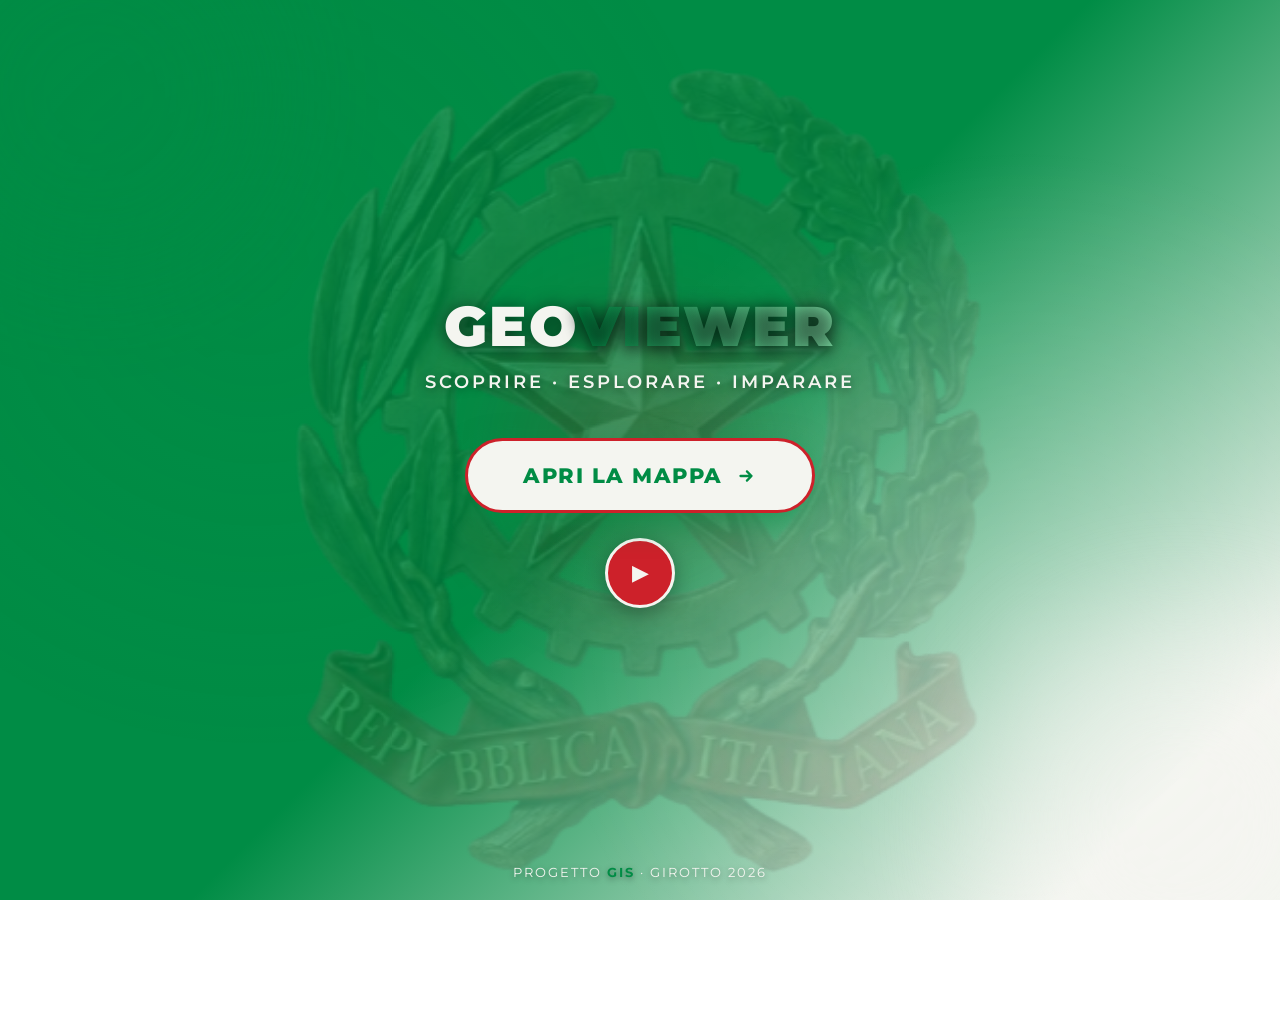
<file: index.html>
<!DOCTYPE html>
<html lang="it">
<head>
    <meta charset="UTF-8">
    <meta name="viewport" content="width=device-width, initial-scale=1.0">
    <title>Geoviewer | Italia</title>
    <link href="https://fonts.googleapis.com/css2?family=Montserrat:wght@400;600;800;900&display=swap" rel="stylesheet">

    <style>
        /* ===== VARIABLES DE COLOR ITALIA ===== */
        :root {
            --it-green: #008C45;      /* Verde bandera italiana */
            --it-green-dark: #005A2B;
            --it-white: #F4F5F0;      /* Blanco bandera italiana */
            --it-red: #CD212A;        /* Rojo bandera italiana */
            --it-red-dark: #8B0000;
        }

        * { margin: 0; padding: 0; box-sizing: border-box; }

        body, html {
            height: 100vh;
            width: 100%;
            font-family: 'Montserrat', sans-serif;
            overflow: hidden;
            /* ===== FONDO DE TRES COLORES: VERDE, BLANCO, ROJO ===== */
            background: linear-gradient(135deg,
                var(--it-green) 0%,
                var(--it-green) 25%,
                var(--it-white) 45%,
                var(--it-white) 55%,
                var(--it-red) 75%,
                var(--it-red) 100%);
            background-size: 200% 200%;
            animation: gradientShift 15s ease infinite;
            display: flex;
            flex-direction: column;
            justify-content: center;
            align-items: center;
            position: relative;
        }

        @keyframes gradientShift {
            0%   { background-position: 0% 50%; }
            50%  { background-position: 100% 50%; }
            100% { background-position: 0% 50%; }
        }

        /* ===== IMAGEN PNG DE FONDO CON ZOOM + MOVIMIENTO ===== */
        body::after {
            content: '';
            position: absolute;
            inset: -10%;
            background-image: url('./images/img.png');
            background-size: contain;
            background-position: center;
            background-repeat: no-repeat;
            opacity: 0.18;
            pointer-events: none;
            z-index: 0;
            will-change: transform, opacity;
            animation:
                breatheZoom 12s ease-in-out infinite,
                driftMove 18s ease-in-out infinite;
        }

        @keyframes breatheZoom {
            0%, 100% { transform: scale(1); }
            50%      { transform: scale(1.15); }
        }

        @keyframes driftMove {
            0%   { background-position: 45% 50%; }
            25%  { background-position: 55% 45%; }
            50%  { background-position: 50% 55%; }
            75%  { background-position: 45% 50%; }
            100% { background-position: 45% 50%; }
        }

        /* ===== PATRÓN DECORATIVO DE FONDO ===== */
        body::before {
            content: '';
            position: absolute;
            inset: 0;
            background-image:
                radial-gradient(circle at 20% 30%, rgba(0,140,69,0.12) 0%, transparent 40%),
                radial-gradient(circle at 80% 70%, rgba(255,255,255,0.18) 0%, transparent 40%);
            pointer-events: none;
            z-index: 1;
        }

        /* Esferas decorativas flotantes */
        .orb {
            position: absolute;
            border-radius: 50%;
            filter: blur(60px);
            opacity: 0.4;
            z-index: 1;
            animation: float 8s ease-in-out infinite;
        }
        .orb-1 { width: 350px; height: 350px; background: var(--it-green); top: -80px; left: -80px; opacity: 0.25; }
        .orb-2 { width: 400px; height: 400px; background: var(--it-white); bottom: -120px; right: -100px; animation-delay: 2s; opacity: 0.5; }
        .orb-3 { width: 250px; height: 250px; background: var(--it-red); top: 50%; left: 50%; transform: translate(-50%, -50%); animation-delay: 4s; opacity: 0.15; }

        @keyframes float {
            0%, 100% { transform: translate(0, 0) scale(1); }
            50%      { transform: translate(30px, -30px) scale(1.1); }
        }

        /* ===== CABECERA CON LOGOS ===== */
        .header-logos {
            position: absolute;
            top: 25px;
            left: 0;
            width: 100%;
            display: flex;
            justify-content: space-between;
            align-items: center;
            padding: 0 50px;
            z-index: 10;
            animation: fadeDown 1s ease-out;
        }

        @keyframes fadeDown {
            from { opacity: 0; transform: translateY(-30px); }
            to   { opacity: 1; transform: translateY(0); }
        }

        .logo {
            width: 150px;
            max-width: 35vw;
            height: auto;
            object-fit: contain;
            filter: drop-shadow(0 8px 20px rgba(0,0,0,0.25)) brightness(1.05);
            transition: transform 0.3s ease, filter 0.3s ease;
        }
        .logo:hover {
            transform: scale(1.08) rotate(-2deg);
            filter: drop-shadow(0 12px 25px rgba(0,140,69,0.5)) brightness(1.1);
        }

        /* ===== CONTENIDO CENTRAL ===== */
        .main-content {
            text-align: center;
            z-index: 5;
            padding: 20px;
            animation: fadeUp 1.2s ease-out 0.3s both;
        }

        @keyframes fadeUp {
            from { opacity: 0; transform: translateY(40px); }
            to   { opacity: 1; transform: translateY(0); }
        }

        .title {
            font-size: clamp(2rem, 5vw, 3.5rem);
            font-weight: 900;
            color: var(--it-white);
            letter-spacing: 2px;
            text-transform: uppercase;
            margin-bottom: 10px;
            text-shadow:
                0 0 20px rgba(0,0,0,0.4),
                0 4px 15px rgba(0,0,0,0.3);
        }
        .title span {
            background: linear-gradient(90deg, var(--it-green), #7EE0A6, var(--it-red));
            -webkit-background-clip: text;
            background-clip: text;
            -webkit-text-fill-color: transparent;
            background-size: 200% auto;
            animation: shine 3s linear infinite;
            filter: drop-shadow(0 2px 6px rgba(0,0,0,0.3));
        }
        @keyframes shine {
            to { background-position: 200% center; }
        }

        .subtitle {
            font-size: clamp(0.9rem, 1.8vw, 1.15rem);
            color: var(--it-white);
            font-weight: 600;
            letter-spacing: 3px;
            margin-bottom: 45px;
            text-transform: uppercase;
            text-shadow: 0 2px 8px rgba(0,0,0,0.4);
        }

        /* ===== BOTÓN PRINCIPAL ===== */
        .btn-sig-container {
            position: relative;
            display: inline-block;
            animation: fadeUp 1.2s ease-out 0.6s both;
        }

        .btn-sig {
            display: inline-flex;
            align-items: center;
            gap: 12px;
            padding: 22px 55px;
            font-family: 'Montserrat', sans-serif;
            font-size: clamp(1rem, 2vw, 1.3rem);
            font-weight: 800;
            letter-spacing: 1.5px;
            text-transform: uppercase;
            color: var(--it-green);
            background: var(--it-white);
            border: 3px solid var(--it-red);
            border-radius: 60px;
            text-decoration: none;
            cursor: pointer;
            position: relative;
            z-index: 2;
            box-shadow:
                0 10px 30px rgba(0,140,69,0.5),
                0 0 0 0 rgba(255,255,255,0.7);
            transition: all 0.35s cubic-bezier(0.25, 0.8, 0.25, 1);
            overflow: hidden;
        }

        .btn-sig::before {
            content: '';
            position: absolute;
            top: 0;
            left: -100%;
            width: 100%;
            height: 100%;
            background: linear-gradient(90deg, transparent, rgba(0,140,69,0.35), transparent);
            transition: left 0.6s ease;
        }
        .btn-sig:hover::before {
            left: 100%;
        }

        .btn-sig:hover {
            transform: translateY(-4px) scale(1.05);
            background: var(--it-red);
            color: var(--it-white);
            border-color: var(--it-green);
            box-shadow:
                0 15px 40px rgba(205,33,42,0.6),
                0 0 0 4px rgba(0,140,69,0.5);
        }

        .btn-sig svg {
            width: 22px;
            height: 22px;
            transition: transform 0.3s ease;
        }
        .btn-sig:hover svg {
            transform: translateX(5px);
        }

        /* ===== BOTÓN GIRATORIO PARA VÍDEO ===== */
        .video-container {
            margin-top: 25px;
            display: flex;
            flex-direction: column;
            align-items: center;
            gap: 15px;
            z-index: 5;
        }

        .btn-video-giratorio {
            width: 70px;
            height: 70px;
            background-color: var(--it-red);
            border: 3px solid var(--it-white);
            border-radius: 50%;
            color: var(--it-white);
            font-size: 22px;
            display: inline-flex;
            align-items: center;
            justify-content: center;
            cursor: pointer;
            box-shadow: 0 6px 20px rgba(0, 0, 0, 0.3);
            transition: transform 0.6s ease, background-color 0.3s ease, color 0.3s ease;
            outline: none;
        }

        .btn-video-giratorio:hover {
            transform: scale(1.1) rotate(15deg);
            background-color: var(--it-green);
            color: var(--it-white);
            border-color: var(--it-red);
        }

        @keyframes girarInfinito {
            from { transform: rotate(0deg); }
            to { transform: rotate(360deg); }
        }

        .btn-video-giratorio.girando {
            animation: girarInfinito 2.5s linear infinite;
        }

        /* Estilo para el reproductor de vídeo */
        #mi-video {
            border-radius: 12px;
            box-shadow: 0 10px 30px rgba(0,0,0,0.35);
            border: 3px solid var(--it-white);
            max-width: 90%;
        }

        /* ===== PIE DE PÁGINA ===== */
        .footer {
            position: absolute;
            bottom: 20px;
            width: 100%;
            text-align: center;
            color: var(--it-white);
            font-size: 0.8rem;
            letter-spacing: 2px;
            text-transform: uppercase;
            z-index: 10;
            animation: fadeUp 1.5s ease-out 1s both;
            text-shadow: 0 2px 6px rgba(0,0,0,0.4);
        }
        .footer strong {
            color: var(--it-green);
            font-weight: 700;
        }

        /* ===== RESPONSIVE ===== */
        @media (max-width: 600px) {
            .header-logos { padding: 0 20px; top: 15px; }
            .logo { width: 100px; }
            .btn-sig { padding: 16px 35px; gap: 8px; }
            .subtitle { letter-spacing: 1.5px; margin-bottom: 30px; }
            .orb-1, .orb-2 { width: 200px; height: 200px; }
        }
    </style>
</head>
<body>

    <!-- Esferas decorativas -->
    <div class="orb orb-1"></div>
    <div class="orb orb-2"></div>
    <div class="orb orb-3"></div>

    <!-- Contenido central -->
    <main class="main-content">
        <h1 class="title">Geo<span>viewer</span></h1>
        <p class="subtitle">Scoprire · Esplorare · Imparare</p>

        <div class="btn-sig-container">
            <a href="maps.html"
               class="btn-sig"
               target="_blank"
               rel="noopener noreferrer">
                Apri la mappa
                <svg xmlns="http://www.w3.org/2000/svg" fill="none" viewBox="0 0 24 24" stroke="currentColor" stroke-width="2.5">
                    <path stroke-linecap="round" stroke-linejoin="round" d="M13 7l5 5m0 0l-5 5m5-5H6" />
                </svg>
            </a>
        </div>

        <!-- Botón de vídeo y reproductor -->
        <div class="video-container">
            <button id="video-btn" class="btn-video-giratorio" title="Riproduci video">
                <span class="icono">▶</span>
            </button>
            <video id="mi-video" src="./images/mappa.mp4" width="900" style="display:none;"></video>
        </div>
    </main>

    <!-- Pie de página -->
    <footer class="footer">
        Progetto <strong>GIS</strong> · Girotto 2026
    </footer>

    <!-- SCRIPT DE CONTROL -->
    <script>
        const boton = document.getElementById('video-btn');
        const video = document.getElementById('mi-video');

        boton.addEventListener('click', () => {
            if (video.style.display === 'none' || video.style.display === '') {
                video.style.display = 'block';
                video.play();
                boton.classList.add('girando');
                boton.querySelector('.icono').textContent = '⏸';
            } else {
                video.pause();
                video.style.display = 'none';
                boton.classList.remove('girando');
                boton.querySelector('.icono').textContent = '▶';
            }
        });
    </script>
</body>
</html>
</file>
